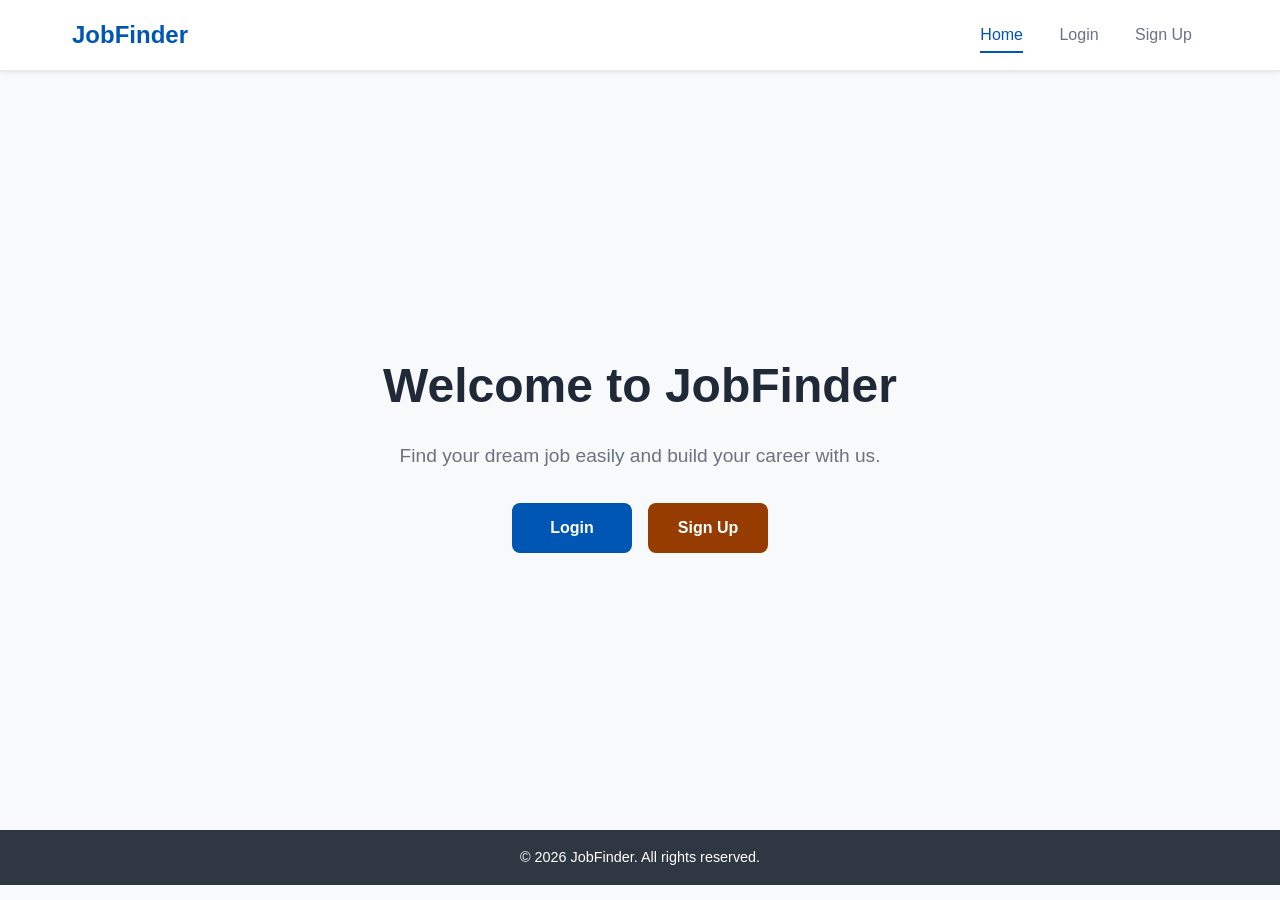
<file: index.html>
<!doctype html>
<html lang="en">
  <head>
    <meta charset="UTF-8" />
    <meta name="viewport" content="width=device-width, initial-scale=1.0" />
    <title>JobFinder - Home</title>
    <link rel="stylesheet" href="CSS/style.css" />
  </head>

  <body>
    <!-- GUEST NAVBAR VERSION -->
    <header class="guest-navbar">
      <nav>
        <div class="nav-brand">JobFinder</div>
        <div>
          <a href="index.html" class="active">Home</a>
          <a href="login.html">Login</a>
          <a href="signup.html">Sign Up</a>
        </div>
      </nav>
    </header>

    <!-- LOGGED-IN NAVBAR VERSION -->
    <header class="logged-in-navbar hidden">
      <nav>
        <div class="nav-brand">JobFinder</div>
        <div>
          <a href="index.html" class="active">Home</a>
          <a href="jobs.html">Jobs</a>
          <a href="job-details.html">Job Details</a>
          <a href="applied-job.html">Applied Jobs</a>
          <a href="post-job.html">Post Job</a>
          <a href="edit-job.html">Edit Job</a>
          <a href="login.html">Logout</a>
        </div>
      </nav>
    </header>

    <main>
      <div class="hero-section">
        <h1>Welcome to JobFinder</h1>
        <p>Find your dream job easily and build your career with us.</p>

        <div class="hero-buttons">
          <a href="login.html" class="btn btn-primary">Login</a>
          <a href="signup.html" class="btn btn-secondary">Sign Up</a>
        </div>
      </div>
    </main>

    <footer>
      <p>© 2026 JobFinder. All rights reserved.</p>
    </footer>
    <script src="./JS/admin-auth.js"></script>
  </body>
</html>
</file>
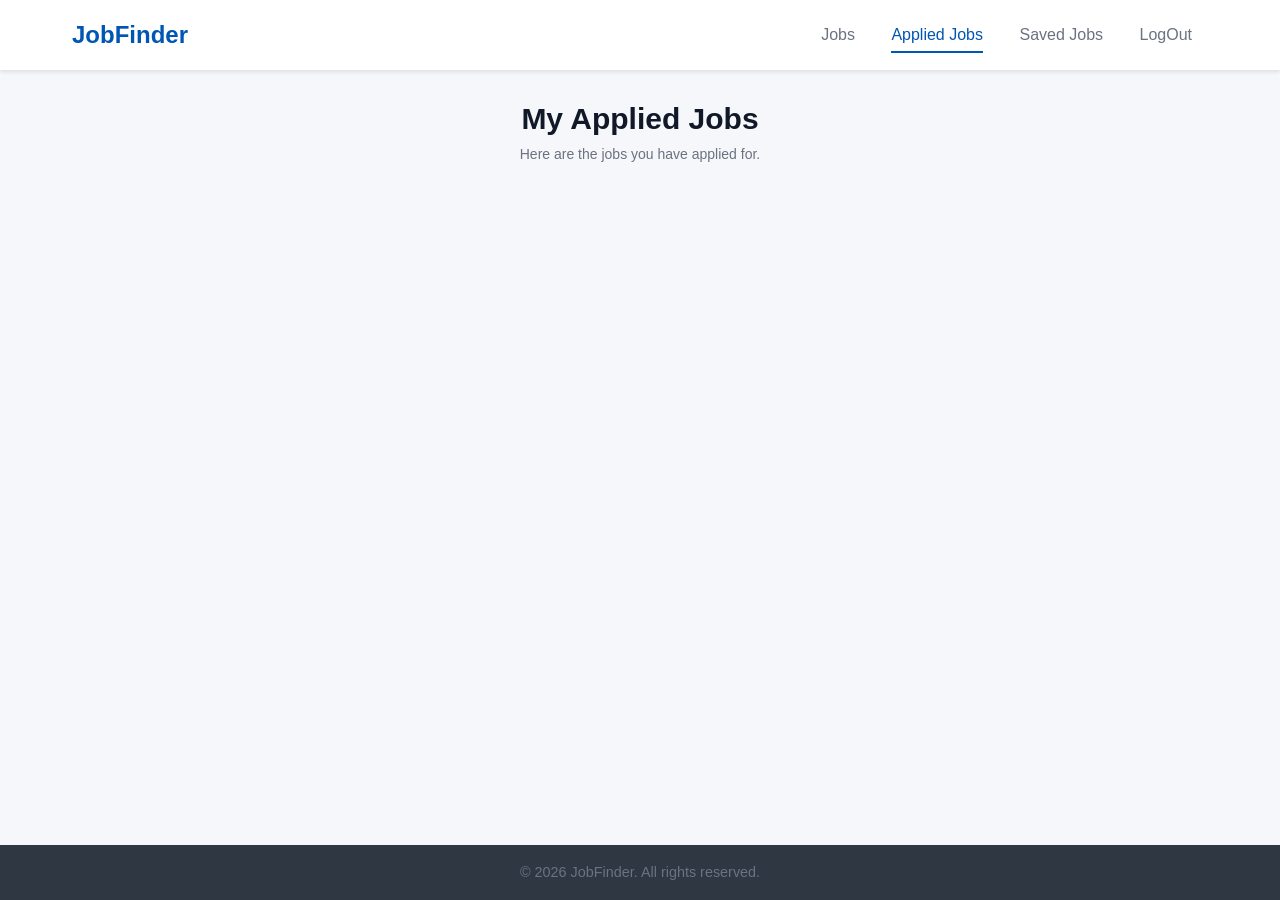
<file: applied-job.html>
<!doctype html>
<html lang="en">
  <head>
    <meta charset="UTF-8" />
    <meta name="viewport" content="width=device-width, initial-scale=1.0" />
    <link rel="stylesheet" href="CSS/style.css" />
    <link rel="stylesheet" href="./CSS/appliedjobs.css">
        <title>Applied Jobs</title>

  </head>
 
  <body>
    <!-- GUEST NAVBAR VERSION -->
    <header class="guest-navbar">
      <nav>
        <div class="nav-brand">JobFinder</div>
        <div>

          <a href="jobs.html" >Jobs</a>
          <a href="applied-job.html" class="active">Applied Jobs</a>
          <a href="savedjobs.html">Saved Jobs</a>
          <a href="post-job.html">Post Job</a>
          <a href="index.html">LogOut</a>
        </div>
      </nav>
    </header>


 

    <h1>My Applied Jobs</h1>
    <p>Here are the jobs you have applied for.</p>
    <div class="jobs-container"></div>


    <footer>
      <p>© 2026 JobFinder. All rights reserved.</p>
    </footer>
    <script src="JS/applied-job.js"></script>
    <script src="./JS/admin-auth.js"></script>
  </body>
</html>
</file>
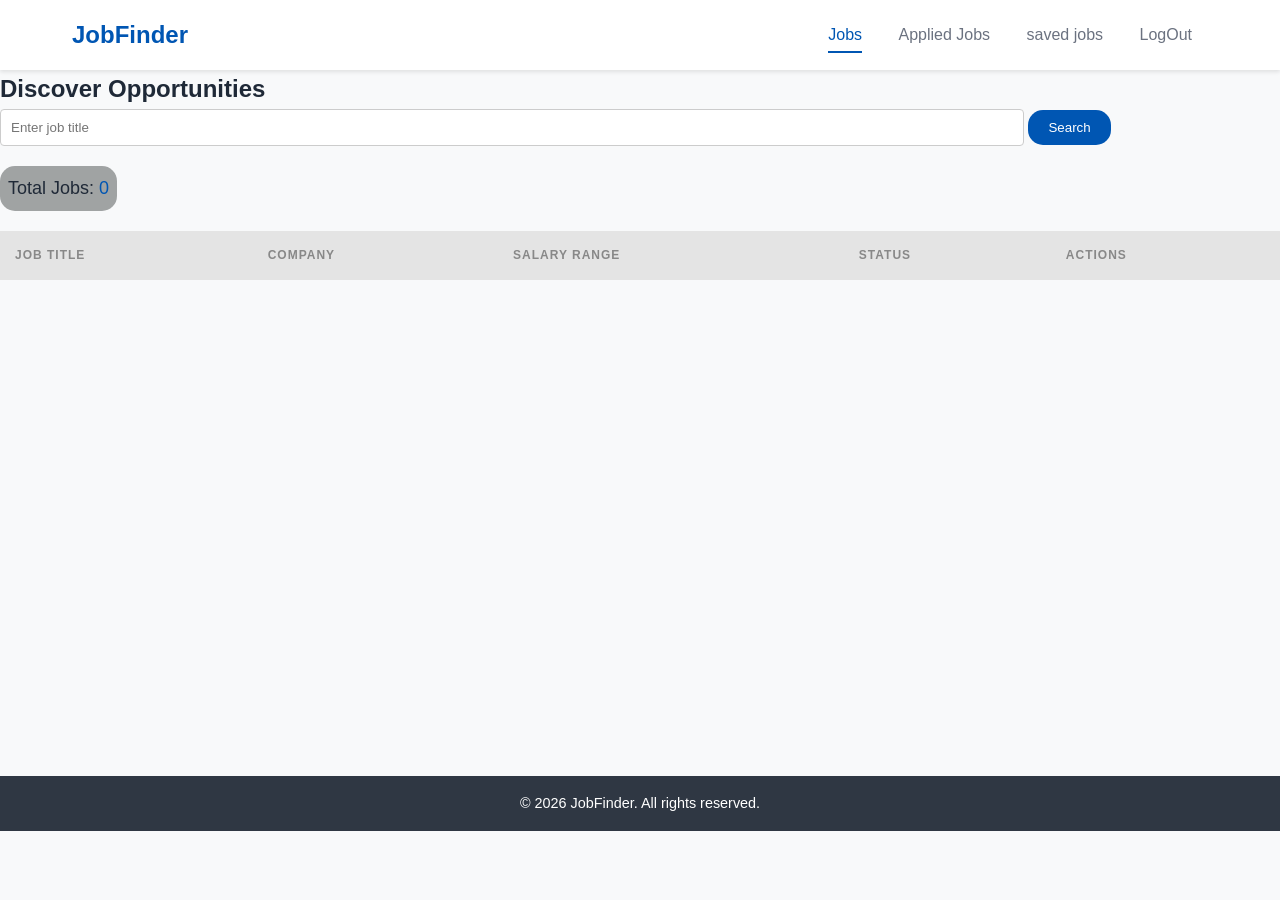
<file: jobs.html>
<!doctype html>
<html lang="en">
  <head> 
    <meta charset="UTF-8" />
    <meta name="viewport" content="width=device-width, initial-scale=1.0" />
    <title>Jobs</title>

    <!-- CSS -->
    <link rel="stylesheet" href="CSS/style.css" />
    <link rel="stylesheet" href="./CSS/jobs.css" />
  </head>
  <body>
    <!-- GUEST NAVBAR VERSION -->
    <header class="guest-navbar">
      <nav>
        <div class="nav-brand">JobFinder</div>
        <div>

          <a href="jobs.html" class="active">Jobs</a>
          <a href="applied-job.html">Applied Jobs</a>
          <a href="savedjobs.html">saved jobs</a>
          <a href="post-job.html">Post Job</a>
          <a href="index.html">LogOut</a>
          

        </div>
      </nav>
    </header>

    <div class="content">
      <div class="search">
        <h2>Discover Opportunities</h2>
        <input
          type="text"
          name="Title"
          id="Title"
          placeholder="Enter job title"
        />
        <button type="Submit">Search</button>
      </div>

      <div class="job-list">
        <div class="total">Total Jobs: <span>100</span></div>

        <table class="job-table">
          <thead>
            <tr>
              <th>JOB TITLE</th>
              <th>COMPANY</th>
              <th>SALARY RANGE</th>
              <th>STATUS</th>
              <th>ACTIONS</th>
            </tr>
          </thead>
          <tbody id="jobTableBody">
            
          </tbody>
        </table>
      </div>
    </div>

    <footer>
      <p>© 2026 JobFinder. All rights reserved.</p>
    </footer>
    <script src="JS/show-job.js"></script>
    <script src="./JS/admin-auth.js"></script>
  </body>
</html>
</file>
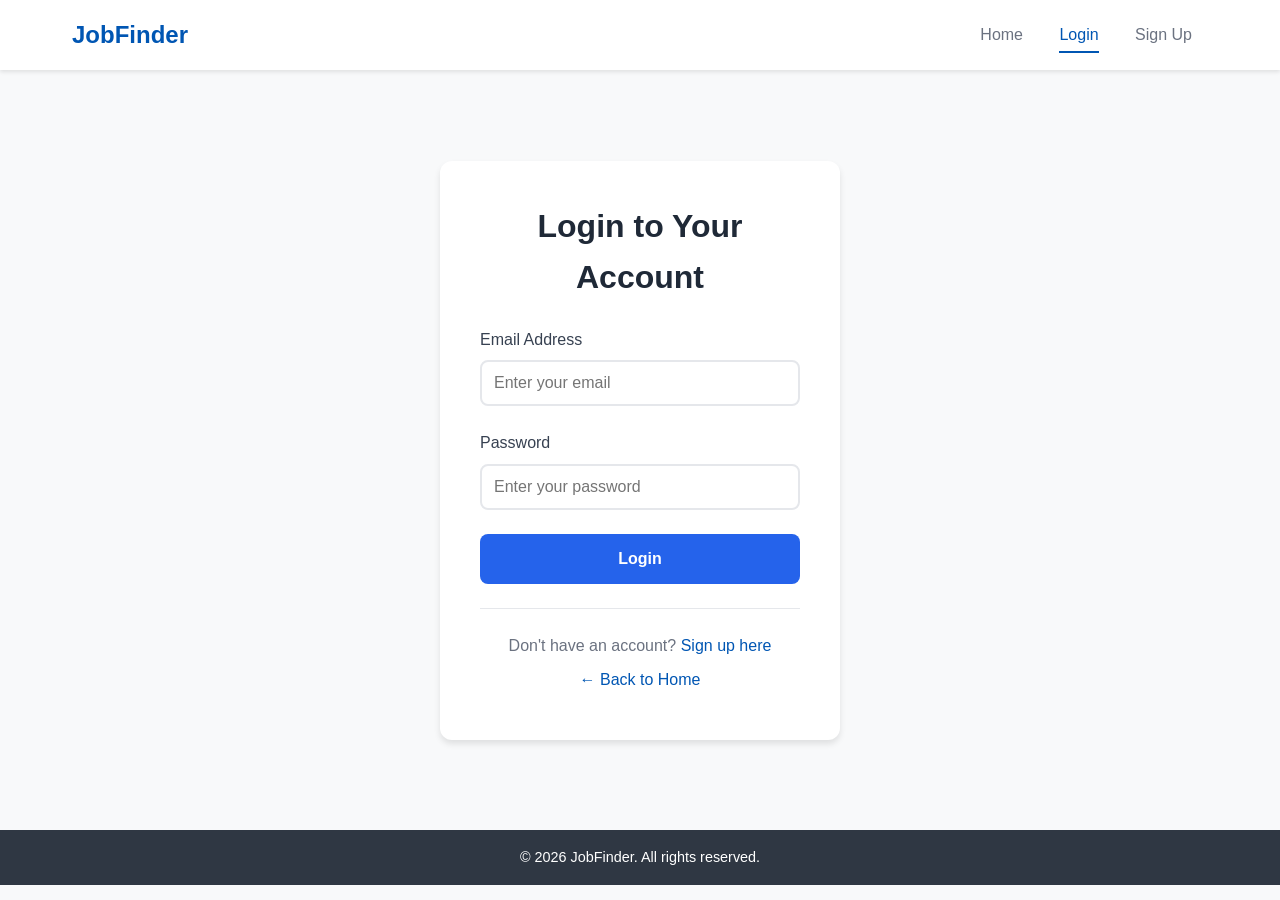
<file: login.html>
<!doctype html>
<html lang="en">
  <head>
    <meta charset="UTF-8" />
    <meta name="viewport" content="width=device-width, initial-scale=1.0" />
    <title>Login - JobFinder</title>
    <link rel="stylesheet" href="CSS/style.css" />
  </head>

  <body>
    <!-- GUEST NAVBAR VERSION -->
    <header class="guest-navbar">
      <nav>
        <div class="nav-brand">JobFinder</div>
        <div>
          <a href="index.html">Home</a>
          <a href="login.html" class="active">Login</a>
          <a href="signup.html">Sign Up</a>

        </div>
      </nav>
    </header>

    <!-- LOGGED-IN NAVBAR VERSION -->
    <header class="logged-in-navbar hidden">
      <nav>
        <div class="nav-brand">JobFinder</div>
        <div>
          <a href="index.html">Home</a>
          <a href="jobs.html">Jobs</a>
          <a href="job-details.html">Job Details</a>
          <a href="applied-job.html">Applied Jobs</a>
          <a href="post-job.html">Post Job</a>
          <a href="edit-job.html">Edit Job</a>
          <a href="login.html">Logout</a>
        </div>
      </nav>
    </header>

    <main>
      <div class="auth-form">
        <h2>Login to Your Account</h2>

        <form id="loginForm">
          <div class="form-group">
            <label for="email">Email Address</label>
            <input type="email" id="email" name="email" required placeholder="Enter your email" />
            <div id="emailError" class="error-message hidden"></div>
          </div>

          <div class="form-group">
            <label for="password">Password</label>
            <input type="password" id="password" name="password" required minlength="6" placeholder="Enter your password" />
            <div id="passwordError" class="error-message hidden"></div>
          </div>

          <button type="submit" class="btn btn-primary btn-full">Login</button>
        </form>

        <div class="auth-links">
          <p>Don't have an account? <a href="signup.html">Sign up here</a></p>
          <p><a href="index.html">← Back to Home</a></p>
        </div>
      </div>
    </main>

    <footer>
      <p>© 2026 JobFinder. All rights reserved.</p>
    </footer>

    <script src="JS/auth.js"></script>
    <script src="./JS/admin-auth.js"></script>
  </body>
</html>
</file>
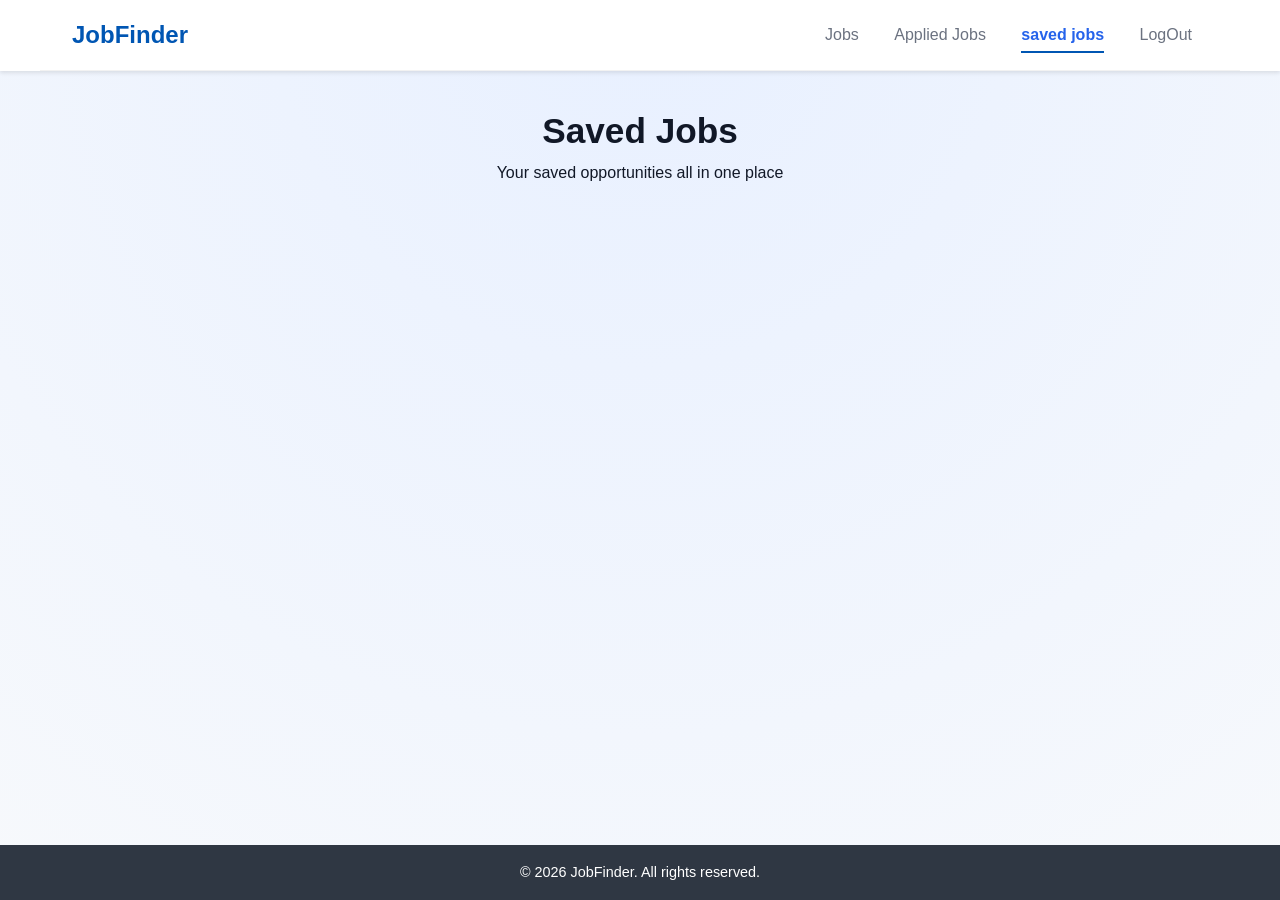
<file: savedjobs.html>
<!DOCTYPE html>
<html lang="en">
<head>
  <meta charset="UTF-8">
  <title>Saved Jobs</title>
  <link rel="stylesheet" href="CSS/style.css" />
  <link rel="stylesheet" href="./CSS/saved.css">
  
</head>

<body>

  <!-- Navbar -->
  <header>
    <nav>
        <div class="nav-brand">JobFinder</div>
        <div>

          <a href="jobs.html">Jobs</a>
          <a href="applied-job.html">Applied Jobs</a>
          <a href="savedjobs.html" class="active">saved jobs</a>
          <a href="post-job.html">Post Job</a>
          <a href="index.html">LogOut</a>
          

        </div>
      </nav>
  </header>

  
  <section class="page-title">
    <h1>Saved Jobs</h1>
    <p>Your saved opportunities all in one place</p>
  </section>

  
  <section class="jobs-container">

  

  </section>

   <footer style="position: absolute; bottom: 0;left: 0 ; width: 100%; text-align: center;">
      <p>© 2026 JobFinder. All rights reserved.</p>
    </footer>
    <script src="JS/saved.js"></script>

    <script src="./JS/admin-auth.js"></script>
</body>
</html>
</file>
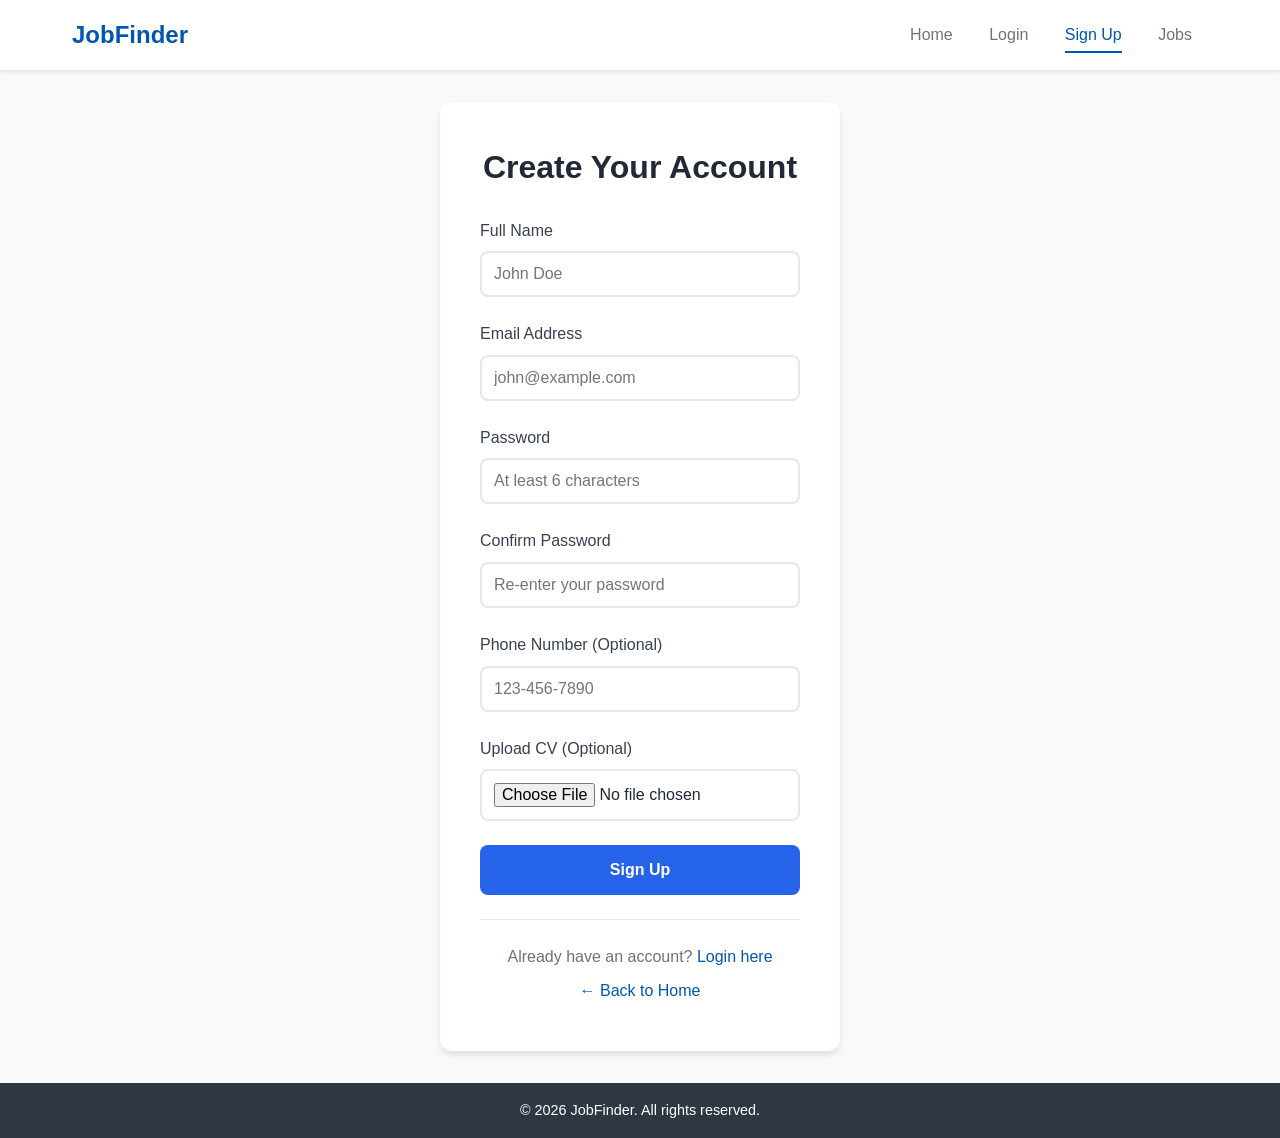
<file: signup.html>
<!doctype html>
<html lang="en">
  <head>
    <meta charset="UTF-8" />
    <meta name="viewport" content="width=device-width, initial-scale=1.0" />
    <title>Sign Up - JobFinder</title>
    <link rel="stylesheet" href="CSS/style.css" />
  </head>

  <body>
    <!-- GUEST NAVBAR VERSION -->
    <header class="guest-navbar">
      <nav>
        <div class="nav-brand">JobFinder</div>
        <div>
          <a href="index.html">Home</a>
          <a href="login.html">Login</a>
          <a href="signup.html" class="active">Sign Up</a>
          <a href="jobs.html">Jobs</a>
        </div>
      </nav>
    </header>

    <!-- LOGGED-IN NAVBAR VERSION -->
    <header class="logged-in-navbar hidden">
      <nav>
        <div class="nav-brand">JobFinder</div>
        <div>
          <a href="index.html">Home</a>
          <a href="job-details.html">Job Details</a>
          <a href="applied-job.html">Applied Jobs</a>
          <a href="post-job.html">Post Job</a>
          <a href="edit-job.html">Edit Job</a>
          <a href="login.html">Logout</a>
        </div>
      </nav>
    </header>

    <main>
      <div class="auth-form">
        <h2>Create Your Account</h2>

        <form id="signupForm">
          <div class="form-group">
            <label for="name">Full Name</label>
            <input type="text" id="name" name="name" required minlength="3" placeholder="John Doe" />
            <div id="nameError" class="error-message hidden"></div>
          </div>

          <div class="form-group">
            <label for="email">Email Address</label>
            <input type="email" id="email" name="email" required placeholder="john@example.com" />
            <div id="emailError" class="error-message hidden"></div>
          </div>

          <div class="form-group">
            <label for="password">Password</label>
            <input type="password" id="password" name="password" required minlength="6" placeholder="At least 6 characters" />
            <div id="passwordError" class="error-message hidden"></div>
          </div>

          <div class="form-group">
            <label for="confirmPassword">Confirm Password</label>
            <input type="password" id="confirmPassword" name="confirmPassword" required placeholder="Re-enter your password" />
            <div id="confirmPasswordError" class="error-message hidden"></div>
          </div>

          <div class="form-group">
            <label for="phone">Phone Number (Optional)</label>
            <input type="tel" id="phone" name="phone" placeholder="123-456-7890" pattern="[0-9]{10,}" />
            <div id="phoneError" class="error-message hidden"></div>
          </div>

          <div class="form-group">
            <label for="cv">Upload CV (Optional)</label>
            <input type="file" id="cv" name="cv" accept=".pdf,.doc,.docx" />
            <div id="cvError" class="error-message hidden"></div>
          </div>

          <button type="submit" class="btn btn-primary btn-full">Sign Up</button>
        </form>

        <div class="auth-links">
          <p>Already have an account? <a href="login.html">Login here</a></p>
          <p><a href="index.html">← Back to Home</a></p>
        </div>
      </div>
    </main>

    <footer>
      <p>© 2026 JobFinder. All rights reserved.</p>
    </footer>

    <script src="JS/auth.js"></script>
    <script src="./JS/admin-auth.js"></script>
  </body>
</html>
</file>
<file: CSS/style.css>
/* ============================================
   JOB PORTAL STYLES - AUTHENTICATION PAGES
   Colors:
   - Primary: #0056B3
   - Secondary: #FFFFFF
   - Tertiary: #973C00
   - Neutral: #F8F9FA
   ============================================ */

/* Reset and Base Styles */
* {
  margin: 0;
  padding: 0;
  box-sizing: border-box;
}

body {
  font-family: 'Segoe UI', Tahoma, Geneva, Verdana, sans-serif;
  line-height: 1.6;
  color: #1F2937;
  background-color: #F8F9FA;
  min-height: 100vh;
}


/* ============================================
   HEADER & NAVIGATION
   ============================================ */

header {
  font-family: 'Segoe UI', Tahoma, Geneva, Verdana, sans-serif;
  background-color: #FFFFFF;
  box-shadow: 0 2px 4px rgba(0, 0, 0, 0.1);
  position: sticky;
  top: 0;
  z-index: 100;
}

nav {
  display: flex;
  justify-content: space-between;
  align-items: center;
  padding: 1rem 2rem;
  max-width: 1200px;
  margin: 0 auto;
}

nav a {
  color: #6B7280;
  text-decoration: none;
  font-weight: 500;
  margin: 0 1rem;
  padding: 0.5rem 0;
  border-bottom: 2px solid transparent;
  transition: all 0.3s ease;
}

nav a:hover,
nav a.active {
  color: #0056B3;
  border-bottom-color: #0056B3;
}

.nav-brand {
  font-size: 1.5rem;
  font-weight: bold;
  color: #0056B3;
}

/* ============================================
   MAIN CONTENT
   ============================================ */

main {
  min-height: calc(100vh - 140px);
  display: flex;
  align-items: center;
  justify-content: center;
  padding: 2rem;
}

.hero-section {
  text-align: center;
  max-width: 600px;
  padding: 3rem 2rem;
}

.hero-section h1 {
  font-size: 3rem;
  color: #1F2937;
  margin-bottom: 1rem;
}

.hero-section p {
  font-size: 1.2rem;
  color: #6B7280;
  margin-bottom: 2rem;
}

.hero-buttons {
  display: flex;
  gap: 1rem;
  justify-content: center;
  flex-wrap: wrap;
}

/* ============================================
   FORM STYLES
   ============================================ */

.auth-form {
  background: #FFFFFF;
  padding: 2.5rem;
  border-radius: 12px;
  box-shadow: 0 4px 6px rgba(0, 0, 0, 0.1);
  width: 100%;
  max-width: 400px;
}

.auth-form h2 {
  color: #1F2937;
  margin-bottom: 1.5rem;
  text-align: center;
  font-size: 2rem;
}

.form-group {
  margin-bottom: 1.5rem;
}

.form-group label {
  display: block;
  margin-bottom: 0.5rem;
  font-weight: 500;
  color: #374151;
}

.form-group input,
.form-group textarea {
  width: 100%;
  padding: 0.75rem;
  border: 2px solid #E5E7EB;
  border-radius: 8px;
  font-size: 1rem;
  transition: border-color 0.3s ease;
}

.form-group input:focus,
.form-group textarea:focus {
  outline: none;
  border-color: #0056B3;
  box-shadow: 0 0 0 3px rgba(0, 86, 179, 0.1);
}

.form-group textarea {
  resize: vertical;
  min-height: 100px;
}

/* ============================================
   BUTTON STYLES
   ============================================ */

.btn {
  display: inline-block;
  padding: 0.75rem 1.5rem;
  border: none;
  border-radius: 8px;
  font-size: 1rem;
  font-weight: 600;
  cursor: pointer;
  text-decoration: none;
  text-align: center;
  transition: all 0.3s ease;
  min-width: 120px;
}

.btn-primary {
  background-color: #0056B3;
  color: #FFFFFF;
}

.btn-primary:hover {
  background-color: #004299;
  transform: translateY(-1px);
}

.btn-secondary {
  background-color: #973C00;
  color: #FFFFFF;
}

.btn-secondary:hover {
  background-color: #7a3000;
  transform: translateY(-1px);
}

.btn-outline {
  background-color: transparent;
  color: #0056B3;
  border: 2px solid #0056B3;
}

.btn-outline:hover {
  background-color: #0056B3;
  color: #FFFFFF;
}

.btn-full {
  width: 100%;
  padding: 1rem;
}

/* ============================================
   LINKS & TEXT
   ============================================ */

.auth-links {
  text-align: center;
  margin-top: 1.5rem;
  padding-top: 1.5rem;
  border-top: 1px solid #E5E7EB;
}

.auth-links p {
  color: #6B7280;
  margin-bottom: 0.5rem;
}

.auth-links a {
  color: #0056B3;
  text-decoration: none;
  font-weight: 500;
}

.auth-links a:hover {
  color: #973C00;
}

/* ============================================
   FOOTER
   ============================================ */

footer {
  font-family: 'Segoe UI', Tahoma, Geneva, Verdana, sans-serif;
  background-color: #2f3743;
  color: #FFFFFF;
  text-align: center;
  padding: 1rem;
  margin-top: auto;
}

footer p {
  margin: 0;
  font-size: 0.9rem;
}

/* ============================================
   RESPONSIVE DESIGN
   ============================================ */

@media (max-width: 768px) {
  nav {
    padding: 1rem;
    flex-wrap: wrap;
  }

  nav a {
    margin: 0.25rem 0.5rem;
  }

  .hero-section {
    padding: 2rem 1rem;
  }

  .hero-section h1 {
    font-size: 2.5rem;
  }

  .hero-buttons {
    flex-direction: column;
    align-items: center;
  }

  .auth-form {
    padding: 2rem;
    margin: 1rem;
  }

  .btn {
    width: 100%;
    margin-bottom: 0.5rem;
  }
}

@media (max-width: 480px) {
  .hero-section h1 {
    font-size: 2rem;
  }

  .auth-form {
    padding: 1.5rem;
  }

  nav {
    padding: 0.75rem;
  }
}

/* ============================================
   UTILITY CLASSES
   ============================================ */

.text-center {
  text-align: center;
}

.mb-1 { margin-bottom: 0.5rem; }
.mb-2 { margin-bottom: 1rem; }
.mb-3 { margin-bottom: 1.5rem; }

.mt-1 { margin-top: 0.5rem; }
.mt-2 { margin-top: 1rem; }
.mt-3 { margin-top: 1.5rem; }

.hidden {
  display: none;
}

.error-message {
  color: #DC2626;
  font-size: 0.875rem;
  margin-top: 0.25rem;
}

.success-message {
  color: #059669;
  font-size: 0.875rem;
  margin-top: 0.25rem;
}

button[type="submit"] {
  background-color: #2563EB;
  color: white;
}

#deleteBtn {
  background-color: #EF4444;
  color: white;
}

button:hover {
  opacity: 0.9;
}
</file>
<file: CSS/appliedjobs.css>
* {
  margin: 0;
  padding: 0;
  box-sizing: border-box;
  font-family: Arial, sans-serif;
}
html, body {
  height: 100%;
}


body {
  display: flex;
  flex-direction: column;
  min-height: 100vh;
  background: #f5f7fb;
  color: #1f2937;
}




h1 {
  text-align: center;
  margin-top: 25px;
  font-size: 30px;
  font-weight: bold;
  color: #111827;
}

p {
  text-align: center;
  color: #6b7280;
  margin-bottom: 25px;
  font-size: 14px;
}

.jobs-container {
  display: grid;
  grid-template-columns: repeat(auto-fit, minmax(260px, 1fr));
  gap: 20px;
  margin-top: 20px;
}


.job-card {
  background: white;
  padding: 20px;
  border-radius: 14px;
  box-shadow: 0 4px 12px rgba(0,0,0,0.06);
  transition: 0.25s ease;
  border: 1px solid #f1f5f9;
}

.job-card:hover {
  transform: translateY(-6px);
  box-shadow: 0 10px 20px rgba(0,0,0,0.08);
}


.job-title {
  font-size: 18px;
  font-weight: bold;
  margin-bottom: 6px;
}

.company {
  color: #6b7280;
  margin-bottom: 12px;
  font-size: 14px;
}

.info {
  font-size: 13px;
  margin-bottom: 6px;
  color: #374151;
}


 .status {
  display: inline-block;
  background-color: rgb(222, 220, 218);
  padding: 5px 12px;
  border-radius: 999px;
  font-size: 12px;
  margin-top: 10px;
  font-weight: bold;
  letter-spacing: 0.5px;
  text-transform: uppercase;
}



button {
  margin-top: 12px;
  padding: 0.6rem 1rem;
  border: none;
  border-radius: 12px;

  background: linear-gradient(135deg, #2563eb, #60a5fa);
  color: white;

  cursor: pointer;
  transition: 0.2s;
}

button:hover {
  transform: scale(1.03);
}
</file>
<file: CSS/jobs.css>
/* 
    color primary: #0056B3;
    color secondary: #FFFFFF;
    HeadLine : #000000;
    paragraph: #767777;

*/
body{
    font-family: sans-serif;
}
ul{
    list-style-type: none;
    margin: 0;
    padding: 0;
    display: flex;
    gap: 20px;
}
a{
    text-decoration: none;
    color: #767777;
    font-weight: bold;
}

.activeA{
    color: #0056B3;
    border-bottom: solid 2px #0056B3;
}

.navbar{
    display: flex;
    justify-content: space-between;
    align-items: center;
    background-color: #ffffff;
    padding: 10px 20px;
    box-shadow: 0 2px 4px rgba(0, 0, 0, 0.1);
}

.navbar .logo{
    font-size: 24px;
    font-weight: bold;
    color: #0056B3;
}
.navbar button{
    border:none;
    background-color: transparent;
    color: #767777;
    font-size: 18px;
    font-weight: 500;
}


.search input{
    padding: 10px;
    width: 80%;
    border: 1px solid #ccc;
    border-radius: 4px;
}
.search input:active, .search input:focus{
    outline: none;
    border-color: #0056B3;
}
.search button{
    padding: 10px 20px;
    background-color: #0056B3;
    color: #fff;
    border: none;
    border-radius: 15px;
    cursor: pointer;
}

.job-list{
    padding: 20px 0;
    min-height: 70vh;
}

.job-list .total{
    font-size: 18px;
    display: inline-block;
    padding: 8px ;
    border-radius: 15px;
    background-color: #a0a3a3;
    margin-bottom: 20px;
}
.job-list .total span{
    color: #0056B3;
}


.job-table {
    width: 100%;
    border-collapse: collapse;
}


.job-table thead {
    background-color: #e4e4e4; 
}

.job-table th {
    text-align: left;
    padding: 15px;
    font-size: 12px;
    color: #888;
    letter-spacing: 1px;
}


.job-table td {
    padding: 20px 15px;
    border-bottom: 1px solid #f1f1f1;
    vertical-align: middle;
}

.job-info .title {
    display: block;
    font-weight: bold;
    color: #333;
}

.job-info .sub-text {
    font-size: 11px;
    color: #0056b3; 
    font-weight: bold;
}

.salary {
    font-weight: 600;
    color: #444;
}


.status {
    padding: 5px 12px;
    border-radius: 20px;
    font-size: 11px;
    font-weight: bold;
}

.status.new {
    background-color: #fff0eb;
    color: #ff8a65;
}

.status.applied {
    background-color: #f0f0f0;
    color: #888;
}


.view-btn {
    text-decoration: none;
    color: #0056b3;
    font-weight: bold;
    font-size: 14px;
}



.main-footer {
    width: 100%;
    padding: 40px 0;
    background-color: #fff; 
    border-top: 1px solid #eee; 
    font-family: sans-serif;
}

.footer-container {

    display: flex;
    justify-content: space-between;
    align-items: center;
    padding: 0 20px;
}


.footer-logo {
    margin: 0;
    font-size: 22px;
    font-weight: bold;
    color: #1a1a1a;
}

.copyright {
    margin: 5px 0 0;
    font-size: 12px;
    color: #767777; 
    text-transform: uppercase;
}

.footer-links a {
    text-decoration: none;
    color: #767777;
    font-size: 12px;
    font-weight: 600;
    margin-left: 25px;
    transition: color 0.3s;
}

.footer-links a:hover {
    color: #333; 
}
</file>
<file: CSS/saved.css>
body {
  margin: 0;
  font-family: Arial, sans-serif;
  background: radial-gradient(circle at top, #e8f0ff, #f7f9fc);
  color: #111827;
}

/* NAV */
nav {
  display: flex;
  justify-content: space-between;
  padding: 1rem 2rem;
  background: rgba(255, 255, 255, 0.7);
  backdrop-filter: blur(10px);
  border-bottom: 1px solid rgba(0,0,0,0.05);
}

nav a {
  margin-left: 15px;
  text-decoration: none;
  color: #6b7280;
}

nav a.active {
  color: #2563eb;
  font-weight: bold;
}

/* TITLE */
.page-title {
  text-align: center;
  padding: 2rem 1rem;
}

.page-title h1 {
  font-size: 2.2rem;
}

/* CONTAINER */
.jobs-container {
  max-width: 1100px;
  margin: auto;
  padding: 1rem;

  display: grid;
  grid-template-columns: repeat(auto-fit, minmax(300px, 1fr));
  gap: 1.5rem;
}

/* GLASS CARD */
.job-card {
  background: rgba(255, 255, 255, 0.6);
  backdrop-filter: blur(12px);

  border: 1px solid rgba(255, 255, 255, 0.4);
  border-radius: 18px;

  padding: 1.3rem;

  box-shadow: 0 8px 20px rgba(0, 0, 0, 0.06);

  transition: 0.3s ease;
  position: relative;
  overflow: hidden;
}

/* glow effect */
.job-card::before {
  content: "";
  position: absolute;
  top: -50%;
  right: -50%;
  width: 200px;
  height: 200px;
  background: rgba(37, 99, 235, 0.1);
  border-radius: 50%;
}

/* hover */
.job-card:hover {
  transform: translateY(-6px) scale(1.02);
  box-shadow: 0 15px 30px rgba(0, 0, 0, 0.1);
}

/* TEXT */
.job-title {
  font-size: 1.2rem;
  font-weight: bold;
}

.company {
  color: #2563eb;
  font-weight: 500;
  margin-top: 5px;
}

.info {
  font-size: 0.85rem;
  color: #6b7280;
  margin-top: 5px;
}

/* STATUS */
.status {
  display: inline-block;
  margin-top: 8px;
  padding: 0.3rem 0.7rem;
  font-size: 0.7rem;
  border-radius: 999px;
  background: rgba(37, 99, 235, 0.1);
  color: #1d4ed8;
}

/* BUTTON */
button {
  margin-top: 12px;
  padding: 0.6rem 1rem;
  border: none;
  border-radius: 12px;

  background: linear-gradient(135deg, #2563eb, #60a5fa);
  color: white;

  cursor: pointer;
  transition: 0.2s;
}

button:hover {
  transform: scale(1.03);
}
</file>
